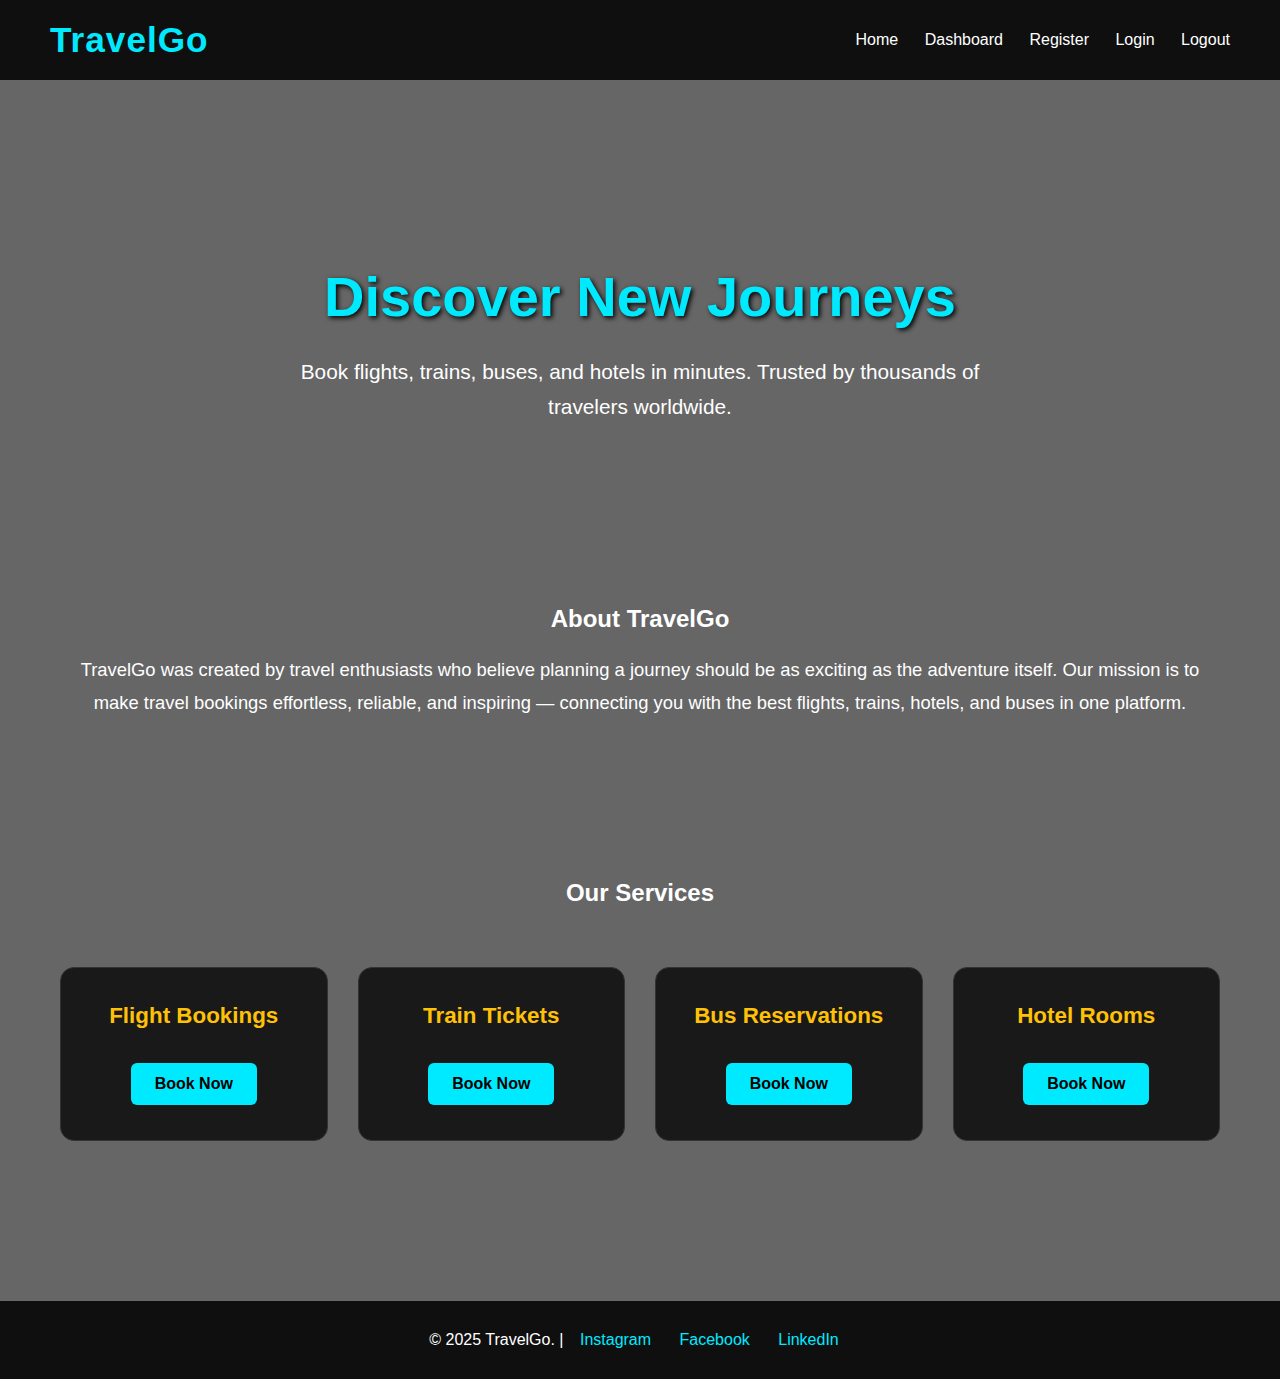
<file: index.html>
<!DOCTYPE html>
<html lang="en">
<head>
  <meta charset="UTF-8">
  <title>TravelGo - Explore the World</title>
  <style>
    * { margin: 0; padding: 0; box-sizing: border-box; }
    body {
  font-family: 'Segoe UI', sans-serif;
  color: #fff;
  background: linear-gradient(rgba(0,0,0,0.6), rgba(0,0,0,0.6)),
              url('https://images.unsplash.com/photo-1501785888041-af3ef285b470?auto=format&fit=crop&w=1600&q=80') no-repeat center center fixed;
  background-size: cover;
  overflow-x: hidden;
}


    nav {
      display: flex;
      justify-content: space-between;
      padding: 20px 50px;
      background: rgba(0, 0, 0, 0.85);
      align-items: center;
    }
    nav h1 {
      font-size: 2.2rem;
      color: #00eaff;
      letter-spacing: 1px;
    }
    nav a {
      color: #fff;
      text-decoration: none;
      margin-left: 22px;
      font-size: 1rem;
      transition: color 0.3s ease;
    }
    nav a:hover {
      color: #ffc107;
    }
    .hero {
      text-align: center;
      padding: 160px 20px 100px;
    }
    .hero h2 {
      font-size: 3.5rem;
      margin-bottom: 25px;
      color: #00eaff;
      text-shadow: 2px 2px 5px #000;
    }
    .hero p {
      font-size: 1.3rem;
      max-width: 750px;
      margin: auto;
      line-height: 1.7;
    }
    section {
      padding: 80px 20px;
      max-width: 1200px;
      margin: auto;
    }
    .about, .features {
      text-align: center;
    }
    .about p {
      font-size: 1.15rem;
      margin-top: 20px;
      line-height: 1.8;
    }
    .cards {
      display: grid;
      grid-template-columns: repeat(auto-fit, minmax(250px, 1fr));
      gap: 30px;
      margin-top: 60px;
    }
    .card {
      background: rgba(0, 0, 0, 0.75);
      padding: 35px;
      border-radius: 14px;
      text-align: center;
      transition: 0.3s;
      border: 1px solid #333;
    }
    .card:hover {
      transform: translateY(-8px);
      box-shadow: 0 8px 18px rgba(0,0,0,0.5);
    }
    .card h3 {
      margin-bottom: 22px;
      color: #ffc107;
      font-size: 1.4rem;
    }
    .card a {
      display: inline-block;
      margin-top: 12px;
      padding: 12px 24px;
      background: #00eaff;
      color: #000;
      text-decoration: none;
      border-radius: 6px;
      font-weight: 600;
      transition: 0.3s;
    }
    .card a:hover {
      background: #ffc107;
      color: #000;
    }
    footer {
      background: rgba(0, 0, 0, 0.85);
      padding: 30px 20px;
      text-align: center;
      margin-top: 80px;
    }
    footer a {
      color: #00eaff;
      text-decoration: none;
      margin: 0 12px;
    }
    footer a:hover {
      color: #ffc107;
    }
    #welcomeUser {
      text-align: right;
      padding: 12px 20px;
      font-size: 1rem;
      color: #ffc107;
    }
  </style>
</head>
<body>

<nav>
  <h1>TravelGo</h1>
  <div>
    <a href="/">Home</a>
    <a href="/dashboard">Dashboard</a>
    <a href="/register">Register</a>
    <a href="/login">Login</a>
    <a href="#" onclick="logoutUser()">Logout</a>
  </div>
</nav>

<div id="welcomeUser"></div>

<div class="hero">
  <h2>Discover New Journeys</h2>
  <p>Book flights, trains, buses, and hotels in minutes. Trusted by thousands of travelers worldwide.</p>
</div>

<section class="about">
  <h2>About TravelGo</h2>
  <p>
    TravelGo was created by travel enthusiasts who believe planning a journey should be as exciting as the adventure itself.
    Our mission is to make travel bookings effortless, reliable, and inspiring — connecting you with the best flights, trains, hotels, and buses in one platform.
  </p>
</section>

<section class="features">
  <h2>Our Services</h2>
  <div class="cards">
    <div class="card">
      <h3>Flight Bookings</h3>
      <a href="/flight">Book Now</a>
    </div>
    <div class="card">
      <h3>Train Tickets</h3>
      <a href="/train">Book Now</a>
    </div>
    <div class="card">
      <h3>Bus Reservations</h3>
      <a href="/bus">Book Now</a>
    </div>
    <div class="card">
      <h3>Hotel Rooms</h3>
      <a href="/hotel">Book Now</a>
    </div>
  </div>
</section>

<footer>
  &copy; 2025 TravelGo. |
  <a href="#">Instagram</a>
  <a href="#">Facebook</a>
  <a href="#">LinkedIn</a>
</footer>

<script>
  const loggedUserData = localStorage.getItem("loggedInUser");
  if (loggedUserData) {
    const user = JSON.parse(loggedUserData);
    document.getElementById("welcomeUser").innerText = Welcome, ${user.name}!;
  }

  function logoutUser() {
    localStorage.removeItem("loggedInUser");
    alert("You have been logged out.");
    window.location.href = "/login";
  }
</script>

</body>
</html>
</file>
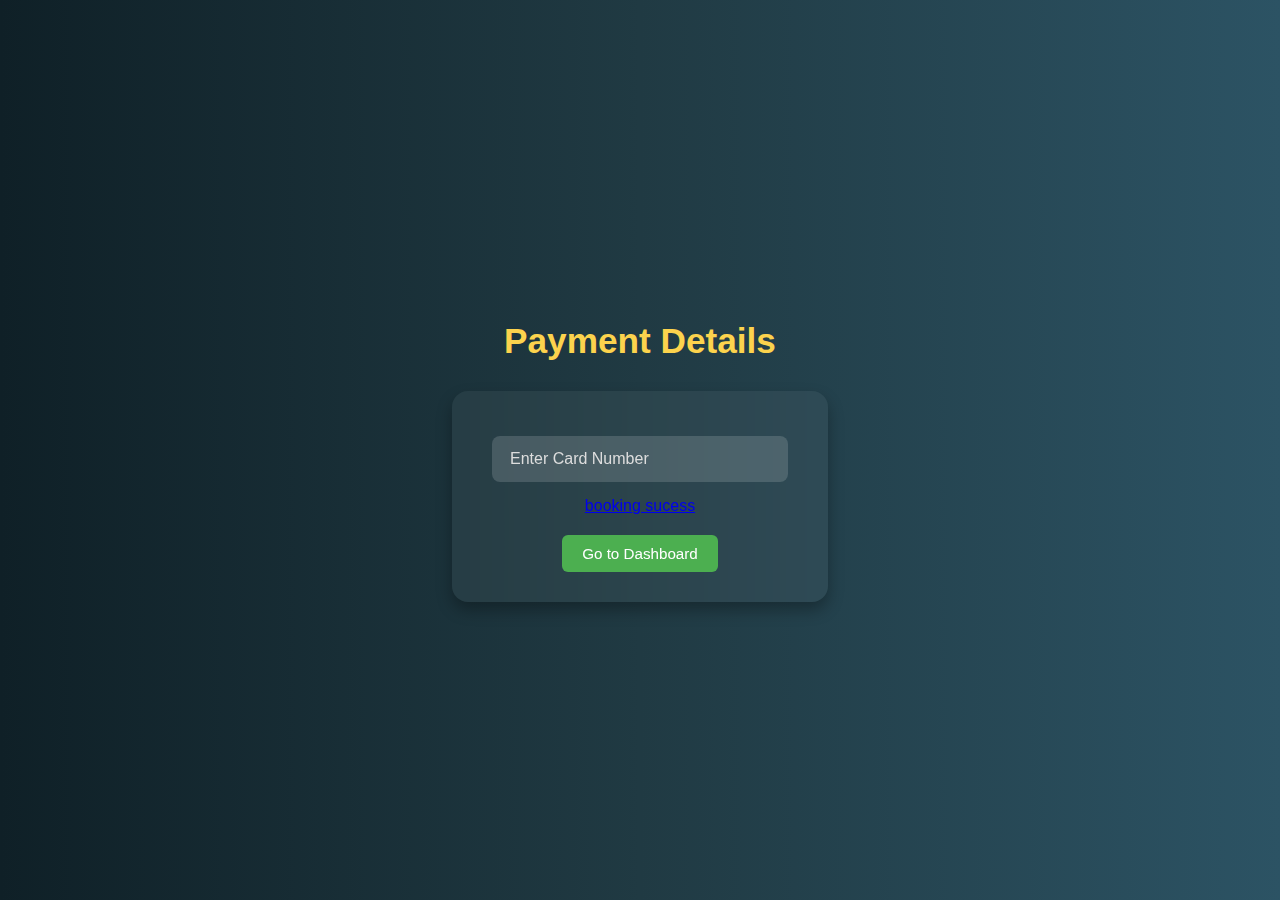
<file: bookingpayment.html>
<!DOCTYPE html>
<html>
<head>
  <title>TravelGo | Payment</title>
  <style>
    body {
      font-family: 'Segoe UI', sans-serif;
      background: linear-gradient(to right, #0f2027, #203a43, #2c5364);
      color: #fff;
      display: flex;
      flex-direction: column;
      align-items: center;
      justify-content: center;
      height: 100vh;
      margin: 0;
    }
    h1 {
      font-size: 2.2rem;
      margin-bottom: 30px;
      color: #fcd34d;
    }
    .payment-form {
      background: rgba(255, 255, 255, 0.05);
      padding: 30px 40px;
      border-radius: 16px;
      box-shadow: 0 8px 16px rgba(0,0,0,0.3);
      backdrop-filter: blur(12px);
      text-align: center;
    }
    input {
      padding: 14px 18px;
      width: 260px;
      margin: 15px 0;
      border: none;
      border-radius: 8px;
      outline: none;
      background: rgba(255,255,255,0.15);
      color: #fff;
      font-size: 1rem;
      transition: 0.3s;
    }
    input::placeholder {
      color: #ddd;
    }
    input:focus {
      background: rgba(255,255,255,0.25);
    }
    button {
      margin-top: 20px;
      padding: 14px 28px;
      background: #fcd34d;
      border: none;
      border-radius: 8px;
      color: #000;
      font-size: 1.1rem;
      cursor: pointer;
      transition: 0.3s;
    }
    button:hover {
      background: #ffe47a;
    }
    .back-btn {
      display: inline-block;
      margin-top: 20px;
      padding: 10px 20px;
      background: #4caf50;
      color: #fff;
      border-radius: 6px;
      text-decoration: none;
      font-size: 0.95rem;
    }
  </style>
</head>
<body>

  <h1>Payment Details</h1>
  <div class="payment-form">
    <input type="text" id="card" placeholder="Enter Card Number"><br>
    <a href="/bookingsuccess">booking sucess</a>
    <br>
    <a class="back-btn" href="dashboard.html">Go to Dashboard</a>
  </div>

  <script>
    function payNow() {
      const card = document.getElementById("card").value;
      if (card.trim() === "") return alert("Please enter a card number.");

      let allBookings = JSON.parse(localStorage.getItem("allBookings")) || [];

      const modules = ["flightBooking", "busBooking", "trainBooking", "hotelBooking"];
      let latestBooking = null;

      for (let key of modules) {
        if (localStorage.getItem(key)) {
          let data = JSON.parse(localStorage.getItem(key));
          let details = "";
          if (key === "flightBooking") details = ${data.flight} | From: ${data.source} To: ${data.destination} | Seats: ${data.seats};
          if (key === "busBooking")    details = ${data.bus} | From: ${data.source} To: ${data.dest} | Seats: ${data.seats};
          if (key === "trainBooking")  details = ${data.train} | From: ${data.source} To: ${data.dest} | Seats: ${data.seats};
          if (key === "hotelBooking")  details = ${data.hotel} | Location: ${data.location} | Room: ${data.room};
          
          allBookings.push({
            type: key.replace("Booking", "").charAt(0).toUpperCase() + key.replace("Booking", "").slice(1),
            details: details
          });

          localStorage.removeItem(key); // clear after adding to bookings
        }
      }

      localStorage.setItem("allBookings", JSON.stringify(allBookings));
      window.location.href = "bookingsuccess.html";
    }
  </script>

</body>
</html>
</file>
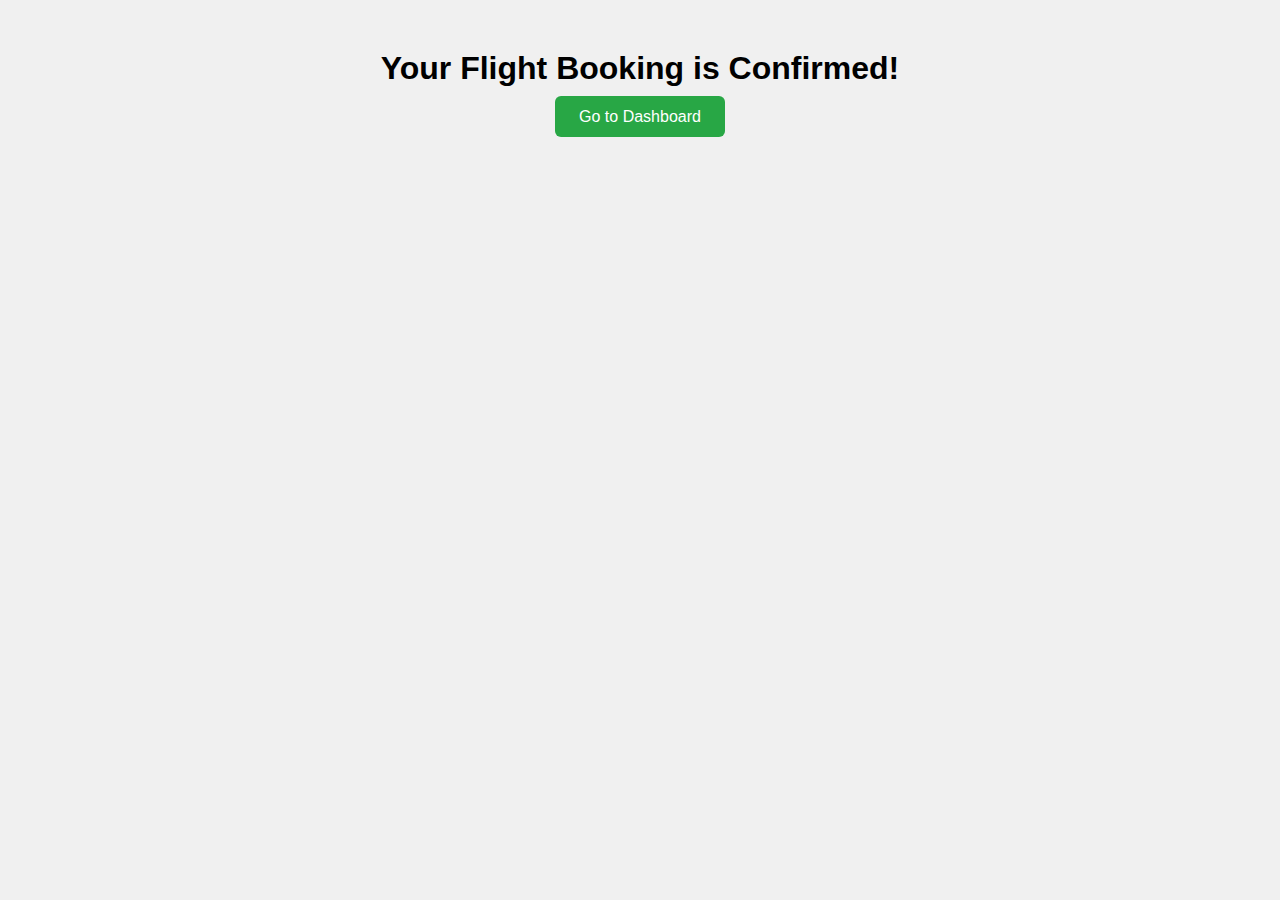
<file: bookingsuccess.html>
<!DOCTYPE html>
<html>
<head>
  <title>Booking Successful | TravelGo</title>
  <style>
    body { font-family: sans-serif; text-align: center; background: #f0f0f0; }
    h1 { margin-top: 50px; }
    a { padding: 12px 24px; background: #28a745; color: white; border-radius: 6px; text-decoration: none; }
  </style>
</head>
<body>
  <h1>Your Flight Booking is Confirmed!</h1>
  <a href="/dashboard">Go to Dashboard</a>
</body>
</html>
</file>
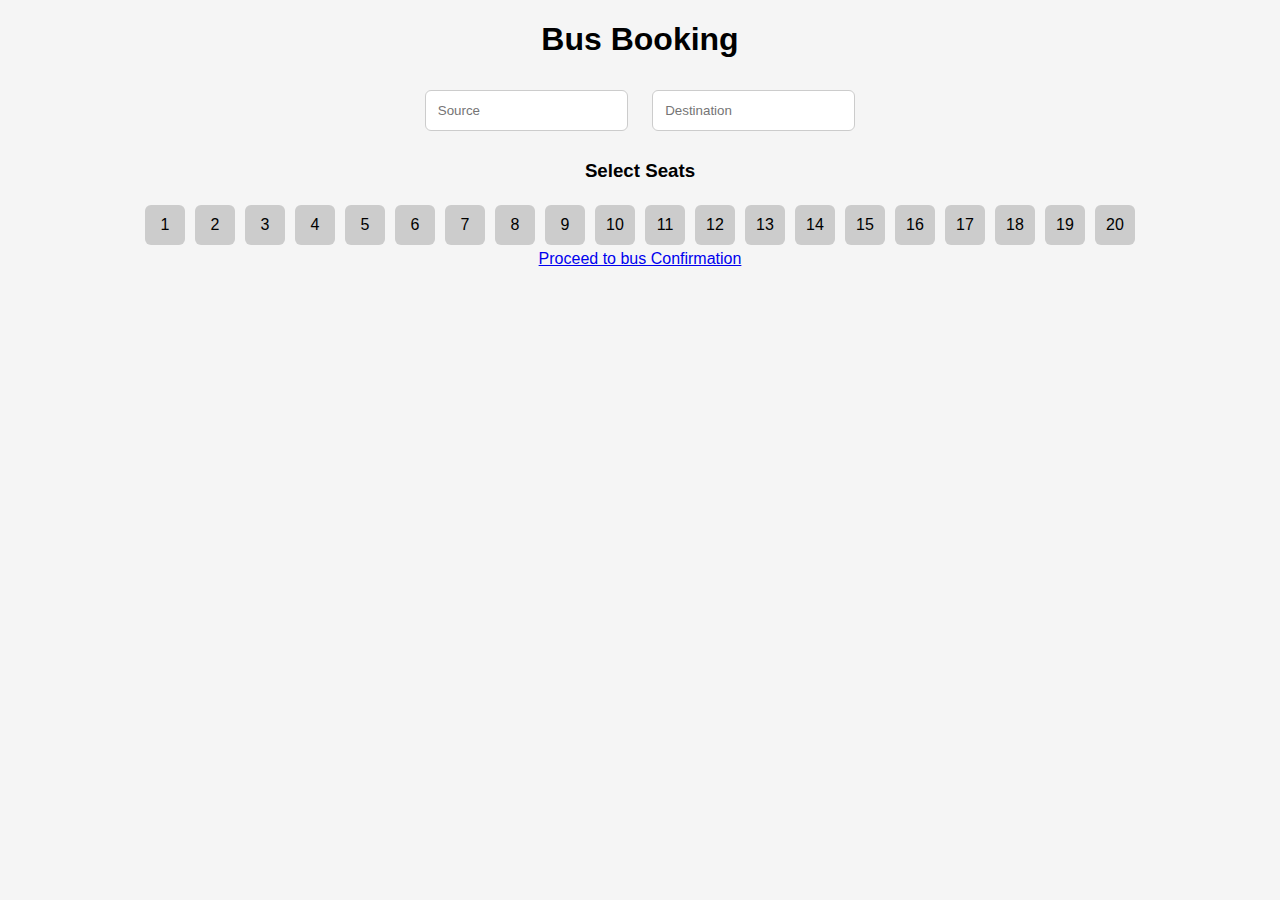
<file: bus.html>
<!DOCTYPE html>
<html>
<head>
  <title>Book Bus | TravelGo</title>
  <style>
    body { font-family: sans-serif; text-align: center; background: #f5f5f5; }
    input, button { margin: 10px; padding: 12px; border-radius: 6px; border: 1px solid #ccc; }
    .seat { display: inline-block; width: 40px; height: 40px; margin: 5px; background: #ccc; line-height: 40px; cursor: pointer; border-radius: 6px; }
    .seat.selected { background: #4caf50; color: #fff; }
  </style>
</head>
<body>
  <h1>Bus Booking</h1>
  <input id="source" placeholder="Source">
  <input id="destination" placeholder="Destination">
  <h3>Select Seats</h3>
  <div id="seats"></div>
  <a href="/confirm_bus_details">Proceed to bus Confirmation</a>


  <script>
    for (let i=1;i<=20;i++){
      let s=document.createElement("div");
      s.className="seat"; s.innerText=i;
      s.onclick=()=>s.classList.toggle("selected");
      document.getElementById("seats").appendChild(s);
    }

    function confirmBus(){
      const source=document.getElementById("source").value;
      const dest=document.getElementById("destination").value;
      const selected=Array.from(document.querySelectorAll(".seat.selected")).map(s=>s.innerText);
      if(!source||!dest||selected.length==0) return alert("Fill all details and select seats");
      localStorage.setItem("busBooking", JSON.stringify({bus:"TravelGo Bus 23",source,dest,seats:selected.join(", ")}));
      window.location.href="confirm_bus_details.html";
    }
  </script>
</body>
</html>
</file>
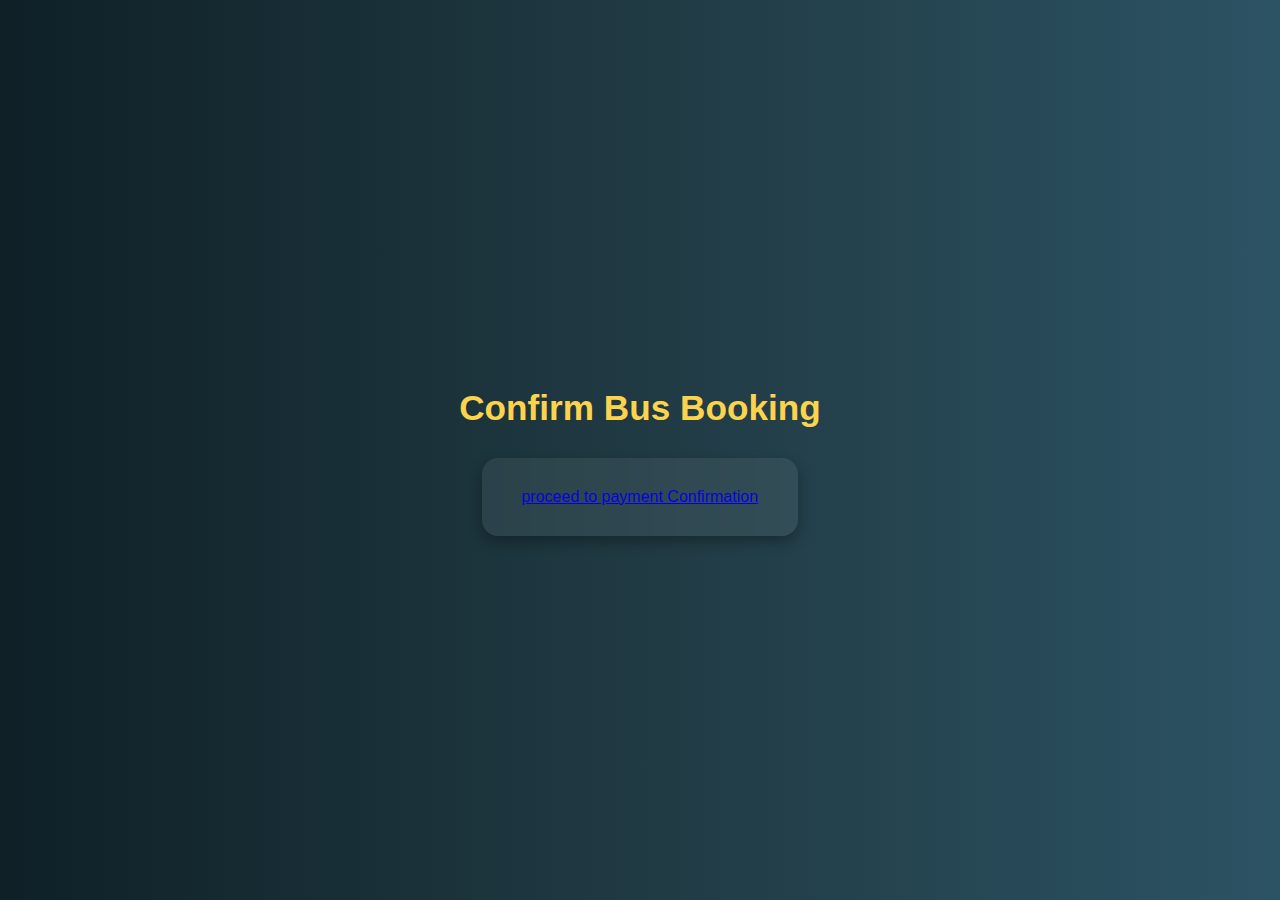
<file: conform_bus_details.html>
<!DOCTYPE html>
<html>
<head>
  <title>Confirm Bus Booking | TravelGo</title>
  <style>
    body { font-family: 'Segoe UI', sans-serif; background: linear-gradient(to right, #0f2027, #203a43, #2c5364); color: #fff; display: flex; flex-direction: column; align-items: center; justify-content: center; height: 100vh; margin: 0; }
    h1 { font-size: 2.2rem; margin-bottom: 30px; color: #fcd34d; }
    .confirmation-box { background: rgba(255,255,255,0.07); padding: 30px 40px; border-radius: 16px; text-align: center; box-shadow: 0 6px 14px rgba(0,0,0,0.3); backdrop-filter: blur(10px); }
    p { font-size: 1.1rem; line-height: 1.6; margin-bottom: 20px; }
    button { padding: 14px 28px; background: #fcd34d; color: #000; border: none; border-radius: 8px; font-size: 1rem; cursor: pointer; transition: 0.3s; }
    button:hover { background: #ffe47a; }
  </style>
</head>
<body>

  <h1>Confirm Bus Booking</h1>
  <div class="confirmation-box">
    <div id="details"></div>
    <a href="/bookingpayment">proceed to payment Confirmation</a>
  </div>

  <script>
    const d = JSON.parse(localStorage.getItem("busBooking"));
    document.getElementById("details").innerHTML = <p><strong>${d.bus}</strong><br>From: ${d.source} → ${d.dest}<br>Seats: ${d.seats}</p>;
    function goPay() { window.location.href = "bookingpayment.html"; }
  </script>

</body>
</html>
</file>
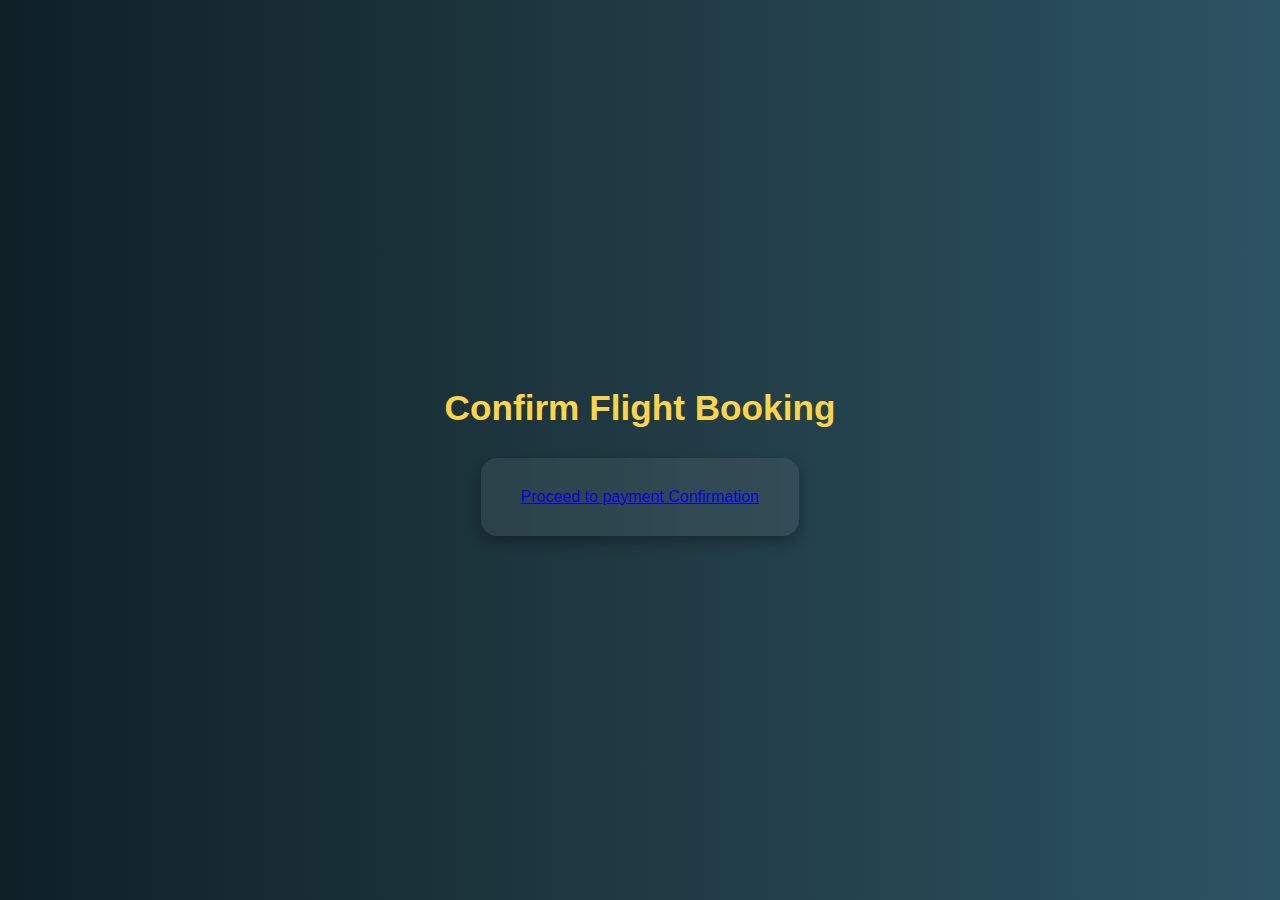
<file: conform_flight_details.html>
<!DOCTYPE html>
<html>
<head>
  <title>Confirm Flight Booking | TravelGo</title>
  <style>
    body {
      font-family: 'Segoe UI', sans-serif;
      background: linear-gradient(to right, #0f2027, #203a43, #2c5364);
      color: #fff;
      display: flex;
      flex-direction: column;
      align-items: center;
      justify-content: center;
      height: 100vh;
      margin: 0;
    }
    h1 {
      font-size: 2.2rem;
      margin-bottom: 30px;
      color: #fcd34d;
    }
    .confirmation-box {
      background: rgba(255,255,255,0.07);
      padding: 30px 40px;
      border-radius: 16px;
      text-align: center;
      box-shadow: 0 6px 14px rgba(0,0,0,0.3);
      backdrop-filter: blur(10px);
    }
    p {
      font-size: 1.1rem;
      line-height: 1.6;
      margin-bottom: 20px;
    }
    button {
      padding: 14px 28px;
      background: #fcd34d;
      color: #000;
      border: none;
      border-radius: 8px;
      font-size: 1rem;
      cursor: pointer;
      transition: 0.3s;
    }
    button:hover {
      background: #ffe47a;
    }
  </style>
</head>
<body>

  <h1>Confirm Flight Booking</h1>
  <div class="confirmation-box">
    <div id="details"></div>
    <a href="/bookingpayment">Proceed to payment Confirmation</a>

  </div>

  <script>
    const d = JSON.parse(localStorage.getItem("flightBooking"));
    document.getElementById("details").innerHTML = `
      <p><strong>${d.flight}</strong><br>
      From: ${d.source} → ${d.destination}<br>
      Seats: ${d.seats}</p>
    `;
    function goPay() {
      window.location.href = "bookingpayment.html";
    }
  </script>

</body>
</html>
</file>
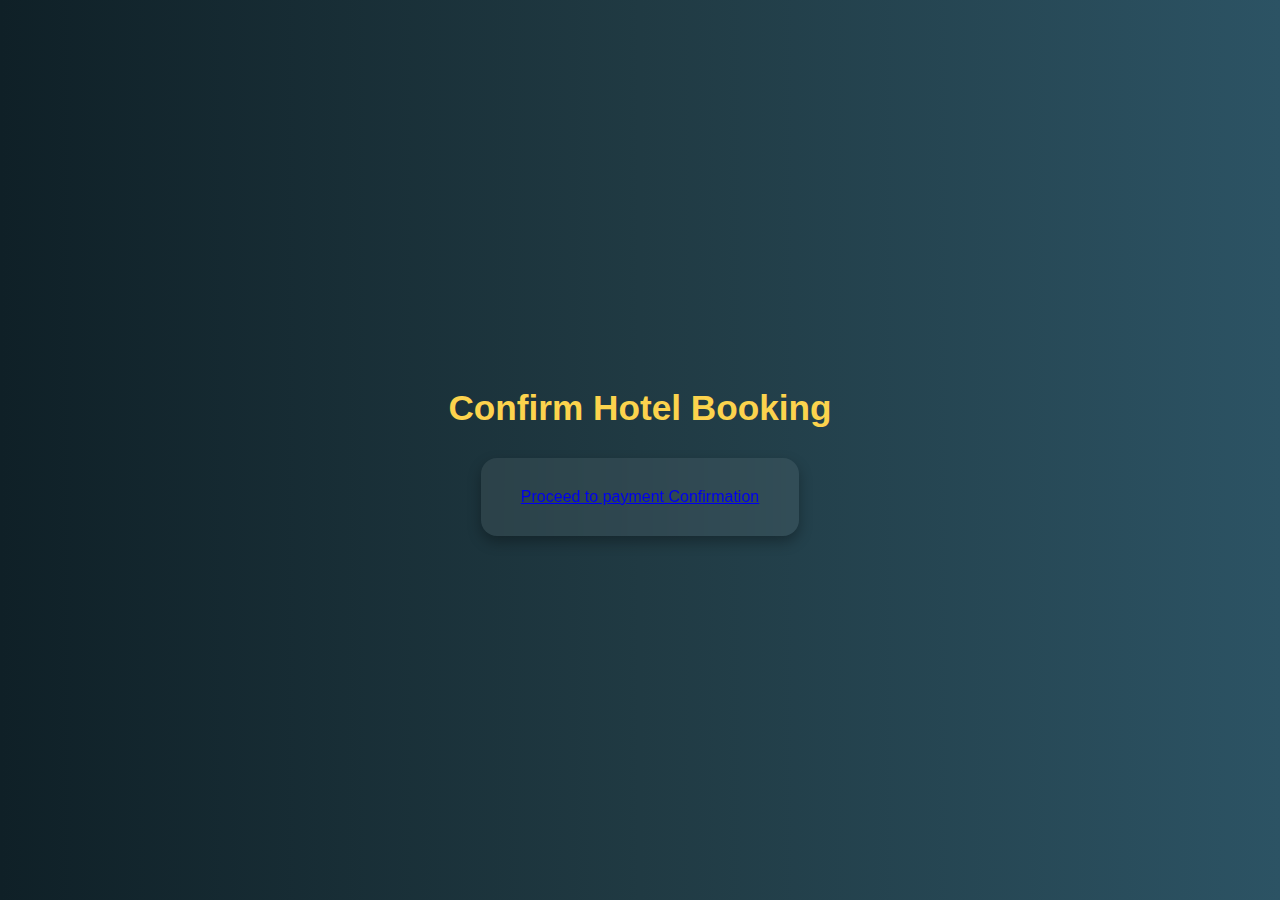
<file: conform_hotel_details.html>
<!DOCTYPE html>
<html>
<head>
  <title>Confirm Hotel Booking | TravelGo</title>
  <style>
    body { font-family: 'Segoe UI', sans-serif; background: linear-gradient(to right, #0f2027, #203a43, #2c5364); color: #fff; display: flex; flex-direction: column; align-items: center; justify-content: center; height: 100vh; margin: 0; }
    h1 { font-size: 2.2rem; margin-bottom: 30px; color: #fcd34d; }
    .confirmation-box { background: rgba(255,255,255,0.07); padding: 30px 40px; border-radius: 16px; text-align: center; box-shadow: 0 6px 14px rgba(0,0,0,0.3); backdrop-filter: blur(10px); }
    p { font-size: 1.1rem; line-height: 1.6; margin-bottom: 20px; }
    button { padding: 14px 28px; background: #fcd34d; color: #000; border: none; border-radius: 8px; font-size: 1rem; cursor: pointer; transition: 0.3s; }
    button:hover { background: #ffe47a; }
  </style>
</head>
<body>

  <h1>Confirm Hotel Booking</h1>
  <div class="confirmation-box">
    <div id="details"></div>
    <a href="/bookingpayment">Proceed to payment Confirmation</a>

  </div>

  <script>
    const d = JSON.parse(localStorage.getItem("hotelBooking"));
    document.getElementById("details").innerHTML = <p><strong>${d.hotel}</strong><br>Location: ${d.location}<br>Room: ${d.room}</p>;
    function goPay() { window.location.href = "bookingpayment.html"; }
  </script>

</body>
</html>
</file>
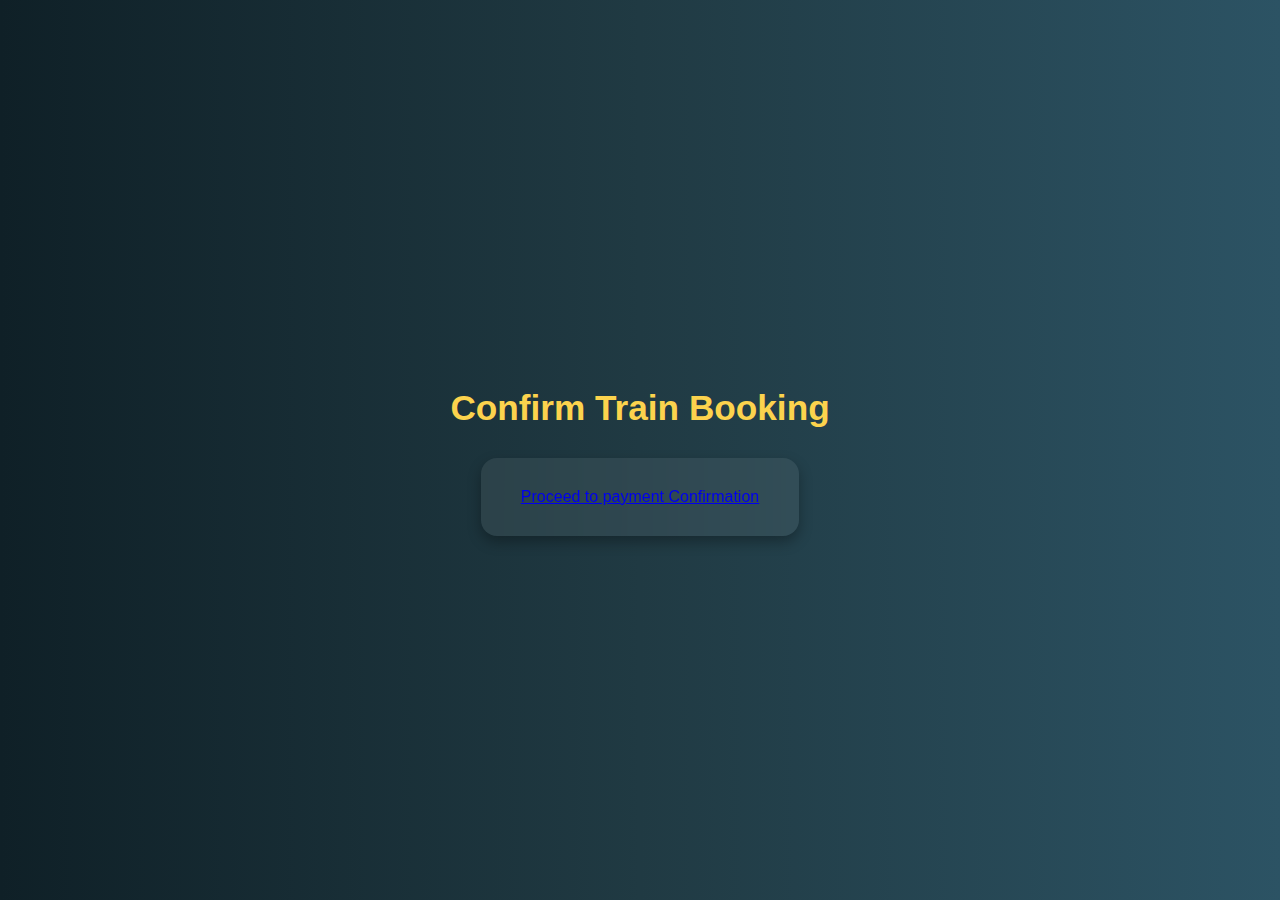
<file: conform_train_details.html>
<!DOCTYPE html>
<html>
<head>
  <title>Confirm Train Booking | TravelGo</title>
  <style>
    body { font-family: 'Segoe UI', sans-serif; background: linear-gradient(to right, #0f2027, #203a43, #2c5364); color: #fff; display: flex; flex-direction: column; align-items: center; justify-content: center; height: 100vh; margin: 0; }
    h1 { font-size: 2.2rem; margin-bottom: 30px; color: #fcd34d; }
    .confirmation-box { background: rgba(255,255,255,0.07); padding: 30px 40px; border-radius: 16px; text-align: center; box-shadow: 0 6px 14px rgba(0,0,0,0.3); backdrop-filter: blur(10px); }
    p { font-size: 1.1rem; line-height: 1.6; margin-bottom: 20px; }
    button { padding: 14px 28px; background: #fcd34d; color: #000; border: none; border-radius: 8px; font-size: 1rem; cursor: pointer; transition: 0.3s; }
    button:hover { background: #ffe47a; }
  </style>
</head>
<body>

  <h1>Confirm Train Booking</h1>
  <div class="confirmation-box">
    <div id="details"></div>
    <a href="/bookingpayment">Proceed to payment Confirmation</a>

  </div>

  <script>
    const d = JSON.parse(localStorage.getItem("trainBooking"));
    document.getElementById("details").innerHTML = <p><strong>${d.train}</strong><br>From: ${d.source} → ${d.dest}<br>Seats: ${d.seats}</p>;
    function goPay() { window.location.href = "bookingpayment.html"; }
  </script>

</body>
</html>
</file>
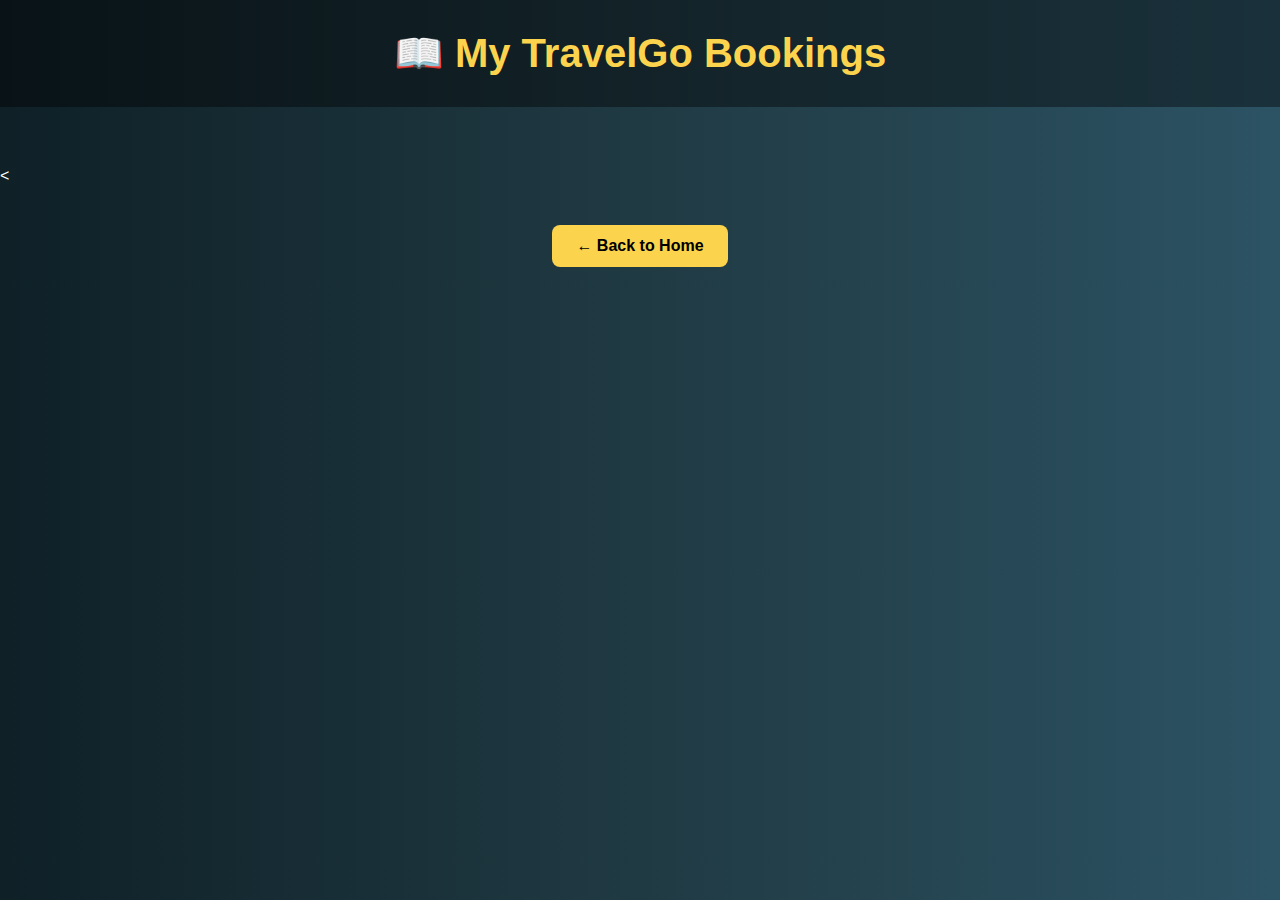
<file: dashboard.html>
<!DOCTYPE html>
<html>
<head>
  <title>TravelGo | My Bookings</title>
  <style>
    body {
      font-family: 'Segoe UI', sans-serif;
      background: linear-gradient(to right, #0f2027, #203a43, #2c5364);
      color: #fff;
      margin: 0;
      padding: 0;
    }
    h1 {
      text-align: center;
      padding: 30px;
      font-size: 2.5rem;
      color: #fcd34d;
      background: rgba(0,0,0,0.4);
      margin: 0;
    }
    .bookings-container {
      display: flex;
      flex-wrap: wrap;
      justify-content: center;
      padding: 30px;
      gap: 20px;
    }
    .booking-card {
      background: rgba(255, 255, 255, 0.08);
      border-radius: 14px;
      padding: 20px;
      width: 300px;
      box-shadow: 0 4px 8px rgba(0,0,0,0.2);
      transition: 0.3s;
      backdrop-filter: blur(8px);
    }
    .booking-card:hover {
      transform: translateY(-5px);
    }
    .booking-card h3 {
      margin-top: 0;
      color: #fcd34d;
    }
    .booking-card p {
      font-size: 1rem;
      line-height: 1.5;
      margin: 10px 0;
    }
    .empty-message {
      text-align: center;
      font-size: 1.4rem;
      padding: 40px;
      color: #fff;
    }
    .back-btn {
      display: inline-block;
      margin: 20px auto;
      padding: 12px 24px;
      background: #fcd34d;
      color: #000;
      border: none;
      border-radius: 8px;
      text-decoration: none;
      font-weight: bold;
    }
    .cancel-btn {
      margin-top: 10px;
      padding: 8px 14px;
      background: crimson;
      color: #fff;
      border: none;
      border-radius: 6px;
      cursor: pointer;
    }
    .cancel-btn:hover {
      background: darkred;
    }
  </style>
</head>
<body>

  <h1>📖 My TravelGo Bookings</h1>

  <div class="bookings-container" id="bookings"></div>

  <<div style="text-align:center; margin-top:20px;">
  <a href="/" class="back-btn">← Back to Home</a>
</div>


  <script>
    let bookings = JSON.parse(localStorage.getItem("allBookings")) || [];
    const bookingsDiv = document.getElementById("bookings");

    // Filter out cancelled bookings
    const activeBookings = bookings.filter(b => b.status !== "Cancelled");

    if (activeBookings.length === 0) {
      bookingsDiv.innerHTML = <div class="empty-message">You don't have any active bookings.</div>;
    } else {
      activeBookings.forEach((b, index) => {
        const div = document.createElement("div");
        div.className = "booking-card";

        div.innerHTML = `
          <h3>${b.type} Booking</h3>
          <p>${b.details}</p>
          <button class="cancel-btn" onclick="cancelBooking('${b.details}', '${b.type}')">Cancel Booking</button>
        `;

        bookingsDiv.appendChild(div);
      });
    }

    function cancelBooking(details, type) {
      // Find and remove booking from the array
      bookings = bookings.filter(b => !(b.details === details && b.type === type));
      localStorage.setItem("allBookings", JSON.stringify(bookings));
      alert('Booking cancelled successfully.');
      location.reload();
    }
  </script>

</body>
</html>
</file>
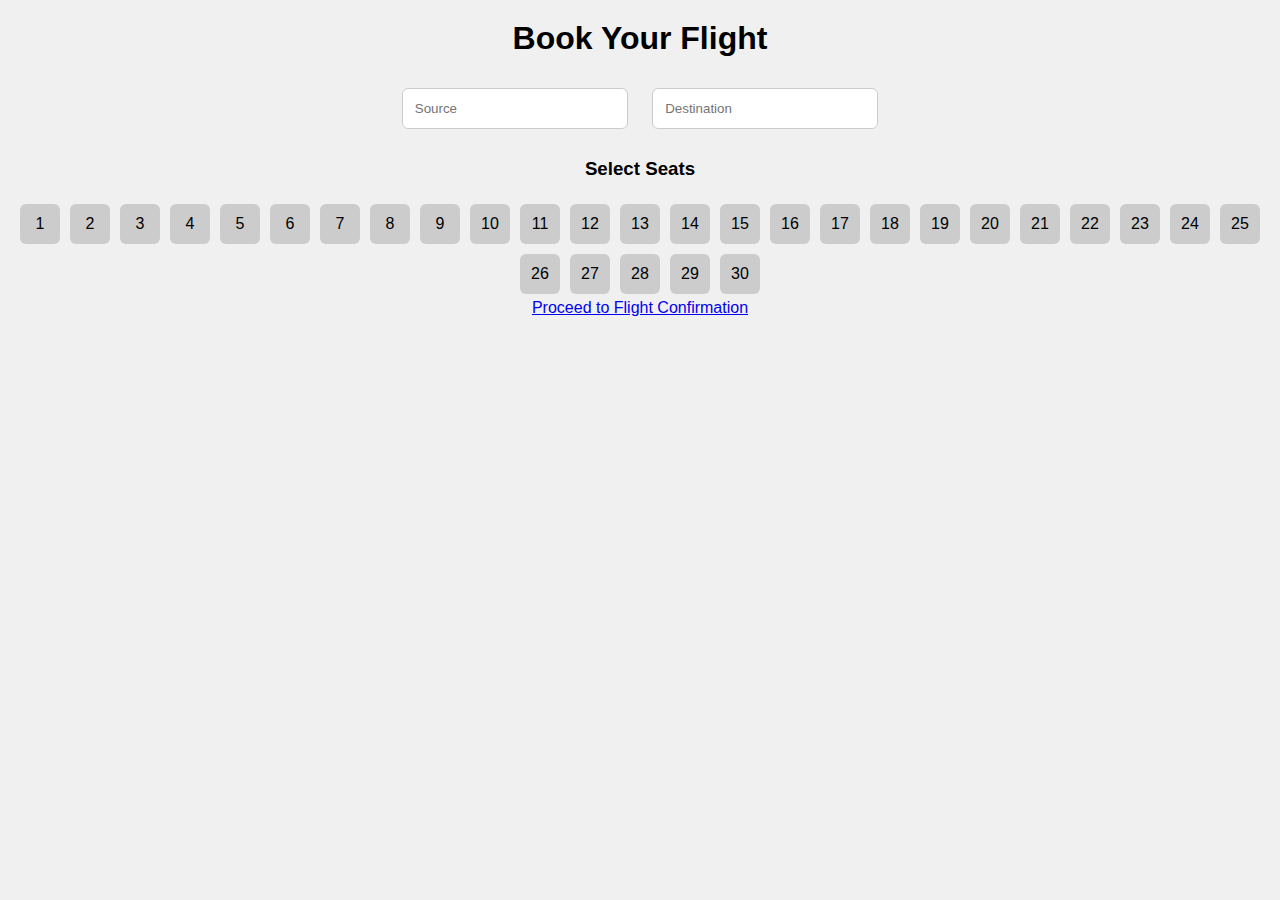
<file: flight.html>
<!DOCTYPE html>
<html>
<head>
  <title>Book Flight | TravelGo</title>
  <style>
    body { font-family: sans-serif; text-align: center; background: #f0f0f0; }
    h1 { margin-top: 20px; }
    input, select, button { margin: 10px; padding: 12px; border-radius: 6px; border: 1px solid #ccc; width: 200px; }
    .seat { display: inline-block; width: 40px; height: 40px; margin: 5px; background: #ccc; line-height: 40px; cursor: pointer; border-radius: 6px; }
    .seat.selected { background: #4caf50; color: white; }
    .seat.occupied { background: #e53935; color: white; cursor: not-allowed; }
    button { background: #007BFF; color: white; border: none; }
  </style>
</head>
<body>
  <h1>Book Your Flight</h1>
  <input type="text" id="source" placeholder="Source">
  <input type="text" id="destination" placeholder="Destination">
  <h3>Select Seats</h3>
  <div id="seats"></div>
<a href="/confirm_flight_details">Proceed to Flight Confirmation</a>

  <script>
    const seatsDiv = document.getElementById("seats");
    for (let i = 1; i <= 30; i++) {
      let seat = document.createElement("div");
      seat.className = "seat";
      seat.innerText = i;
      seat.onclick = () => {
        if (!seat.classList.contains("occupied")) seat.classList.toggle("selected");
      };
      seatsDiv.appendChild(seat);
    }

    function proceed() {
      const source = document.getElementById("source").value;
      const destination = document.getElementById("destination").value;
      if (source === "" || destination === "") return alert("Enter source and destination.");
      const selected = document.querySelectorAll(".seat.selected");
      if (selected.length === 0) return alert("Select at least one seat.");
      let seatNumbers = Array.from(selected).map(s => s.innerText).join(", ");
      localStorage.setItem("flightBooking", JSON.stringify({
        flight: "TravelGo Air 305",
        source, destination, seats: seatNumbers
      }));
      window.location.href = "confirm_flight_details.html";
    }
  </script>
</body>
</html>
</file>
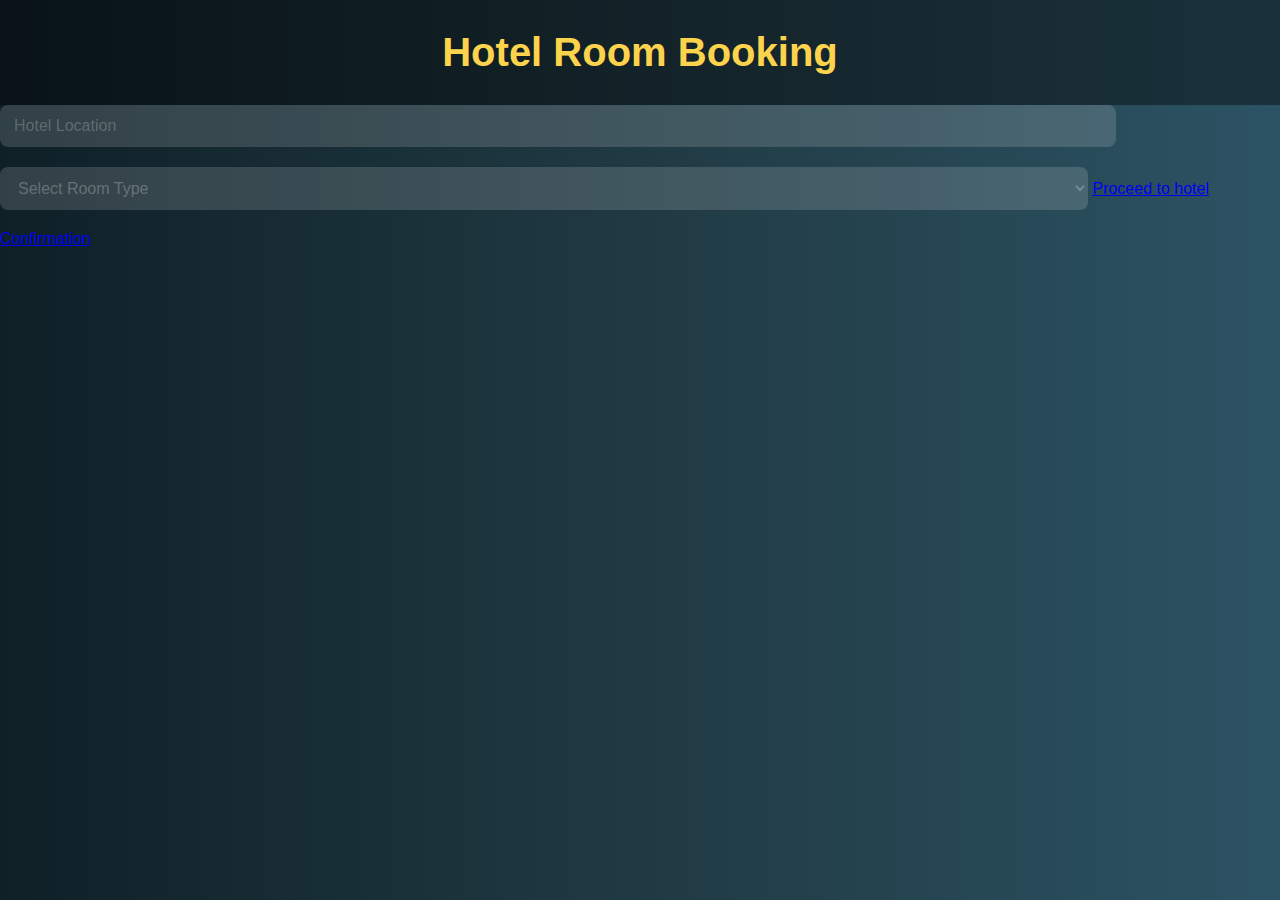
<file: hotel.html>
<!DOCTYPE html>
<html>
<head>
  <title>Hotel Booking</title>
  <style>
  body {
    font-family: 'Segoe UI', sans-serif;
    background: linear-gradient(to right, #0f2027, #203a43, #2c5364);
    color: #ffffff65;
    margin: 0;
    padding: 0;
  }
  h1 {
    text-align: center;
    padding: 30px;
    font-size: 2.5rem;
    color: #fcd34d;
    background: rgba(0,0,0,0.4);
    margin: 0;
  }
  form {
    background: rgba(255, 255, 255, 0.06);
    max-width: 400px;
    margin: 50px auto;
    padding: 30px;
    border-radius: 16px;
    box-shadow: 0 6px 16px rgba(0,0,0,0.3);
    backdrop-filter: blur(10px);
    text-align: center;
  }
  label {
    display: block;
    margin: 16px 0 6px;
    font-size: 1rem;
  }
  input, select {
    padding: 12px 14px;
    width: 85%;
    border: none;
    border-radius: 8px;
    background: rgba(255,255,255,0.15);
    color: #ffffff40;
    outline: none;
    margin-bottom: 20px;
    font-size: 1rem;
  }
  input::placeholder {
    color: #dddddd46;
  }
  input:focus, select:focus {
    background: rgba(255,255,255,0.25);
  }
  button {
    padding: 14px 28px;
    background: #fcd34d;
    color: #000;
    border: none;
    border-radius: 8px;
    font-size: 1rem;
    cursor: pointer;
    transition: 0.3s;
  }
  button:hover {
    background: #ffe47a;
  }
  .back-btn {
    display: inline-block;
    margin-top: 20px;
    padding: 10px 20px;
    background: #4caf50;
    color: #ffffff;
    border-radius: 6px;
    text-decoration: none;
    font-size: 0.95rem;
  }
</style>
</head>
<body>
  <h1>Hotel Room Booking</h1>
  <input id="location" placeholder="Hotel Location">
  <select id="roomType">
    <option value="">Select Room Type</option>
    <option>Deluxe</option>
    <option>Suite</option>
    <option>Economy</option>
  </select>
  <a href="/confirm_hotel_details">Proceed to hotel Confirmation</a>

  <script>
    function confirmHotel(){
      const location=document.getElementById("location").value;
      const room=document.getElementById("roomType").value;
      if(!location||!room) return alert("Fill details");
      localStorage.setItem("hotelBooking", JSON.stringify({hotel:"TravelGo Inn",location,room}));
      window.location.href="confirm_hotel_details.html";
    }
  </script>
</body>
</html>
</file>
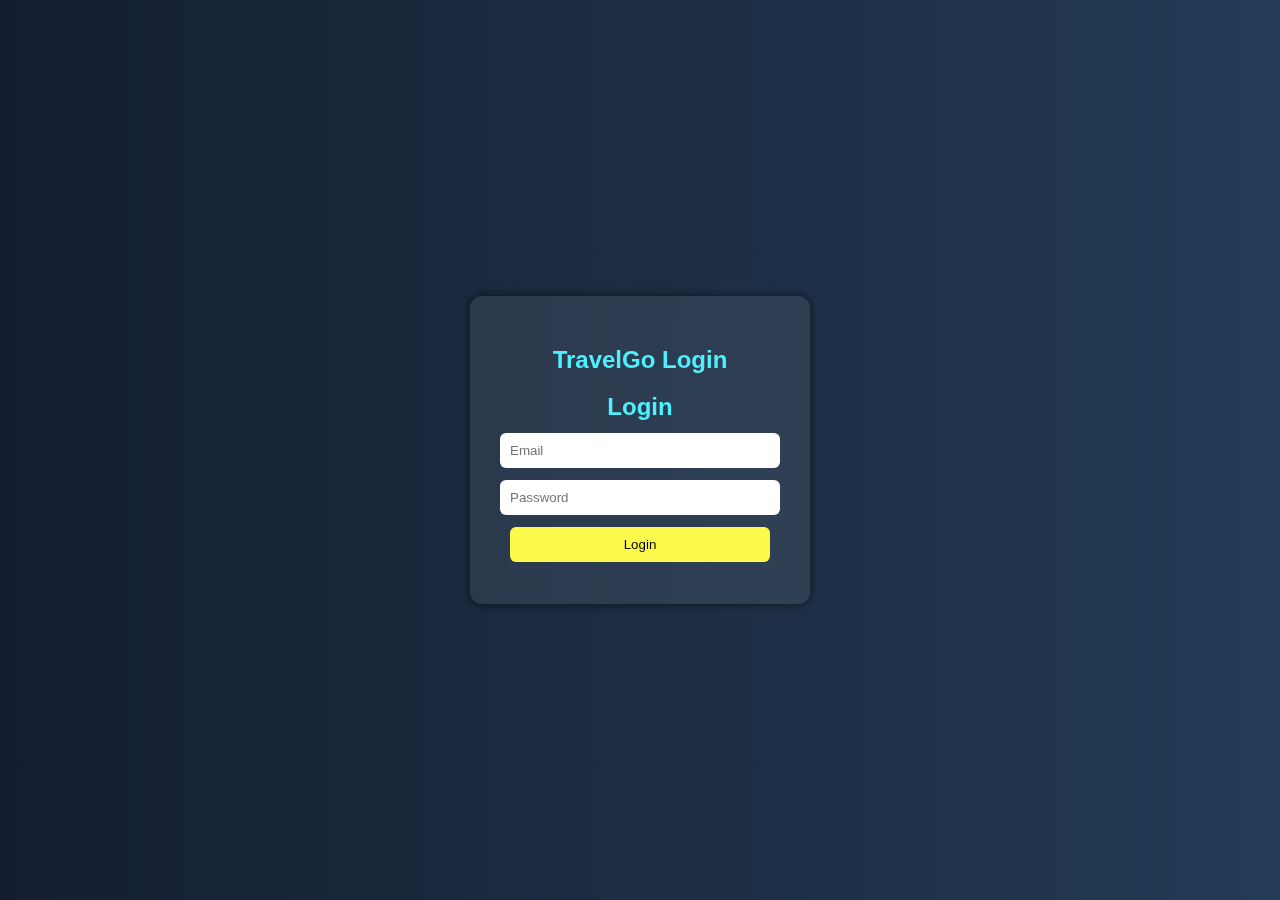
<file: login.html>
<!DOCTYPE html>
<html>
<head>
  <title>TravelGo | Login</title>
  <style>
    body {
      margin: 0;
      padding: 0;
      font-family: 'Segoe UI', sans-serif;
      background: linear-gradient(to right, #141e30, #243b55);
      color: #fff;
      display: flex;
      justify-content: center;
      align-items: center;
      height: 100vh;
    }
    .login-box {
      background: rgba(255,255,255,0.08);
      padding: 30px;
      border-radius: 12px;
      box-shadow: 0 0 8px rgba(0,0,0,0.6);
      backdrop-filter: blur(10px);
    }
    .login-box h2 {
      text-align: center;
      color: #4df0fc;
      margin-bottom: 10px;
    }
    #welcomeMessage {
      text-align: center;
      margin-bottom: 15px;
      color: #aeea00;
      font-weight: bold;
    }
    input, button {
      display: block;
      width: 260px;
      margin: 12px auto;
      padding: 10px;
      border: none;
      border-radius: 6px;
    }
    input {
      background: #fff;
      color: #000;
    }
    button {
      background: #fcf94d;
      color: #000;
      cursor: pointer;
    }
    button:hover {
      background: #eaae08;
    }
  </style>
</head>
<body>

<div class="login-box">
  <h2> TravelGo Login</h2>
  <div id="welcomeMessage"></div>
  <h2>Login</h2>
<form action="/login" method="post">
  <input type="email" name="email" placeholder="Email" required>
  <input type="password" name="password" placeholder="Password" required>
  <button type="submit">Login</button>
</form>
</div>

<script>
// Show welcome message for latest registered user
const latestName = localStorage.getItem("latestRegisteredUser");
if (latestName) {
  document.getElementById("welcomeMessage").innerText = Welcome, ${latestName}! Please login.;
  localStorage.removeItem("latestRegisteredUser");
}

function loginUser() {
  const email = document.getElementById("loginEmail").value;
  const password = document.getElementById("loginPassword").value;

  const users = JSON.parse(localStorage.getItem("users")) || [];
  const found = users.find(u => u.email === email && u.password === password);

  if (found) {
    localStorage.setItem("loggedInUser", JSON.stringify(found));
    alert("Login Successful!");
    window.location.href = "index.html";
  } else {
    alert("Incorrect email or password.");
  }
}
</script>

</body>
</html>
</file>
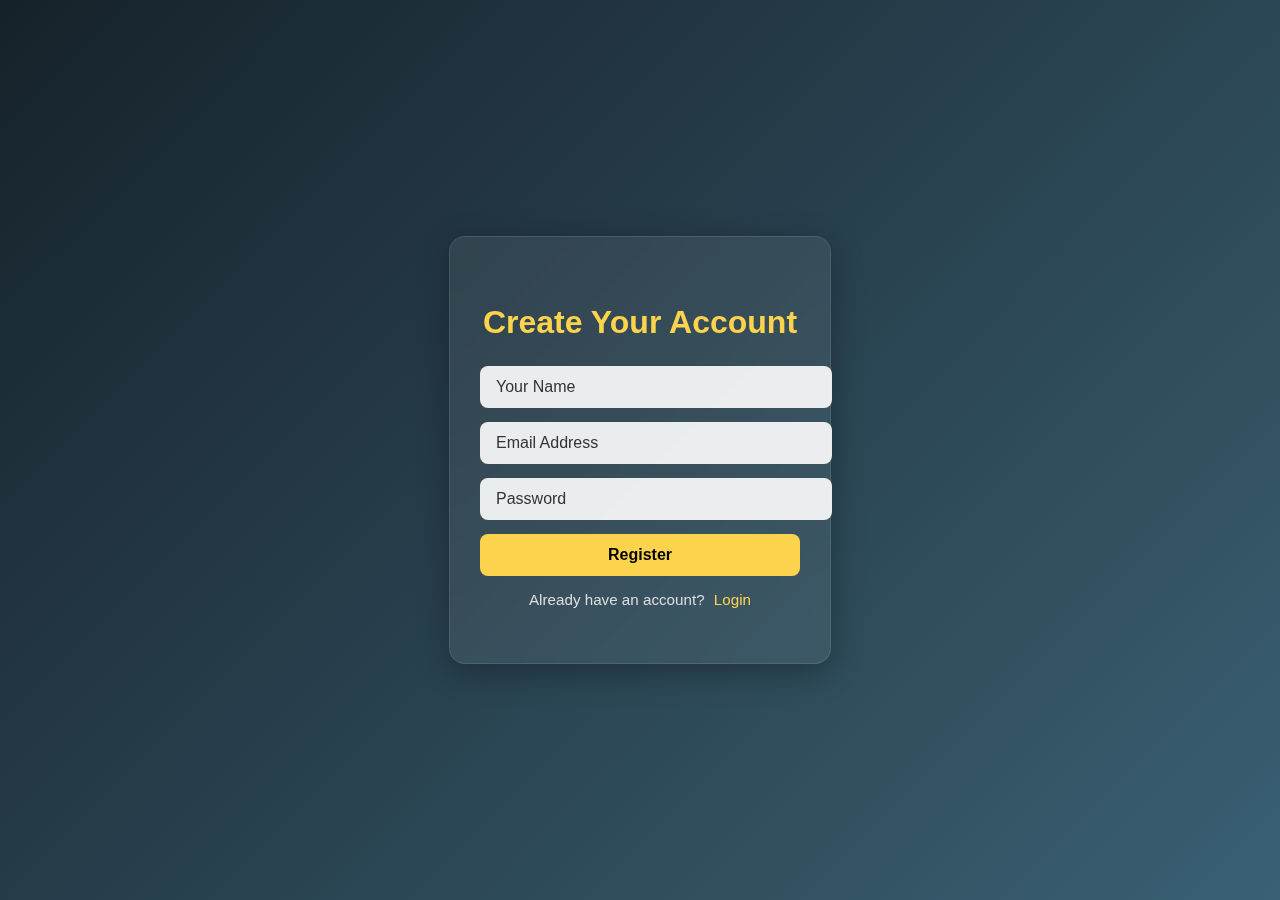
<file: register.html>
<!DOCTYPE html>
<html>
<head>
  <title>TravelGo | Register</title>
  <style>
    body {
      margin: 0;
      padding: 0;
      font-family: 'Segoe UI', sans-serif;
      background: linear-gradient(135deg, #16222A, #3A6073);
      display: flex;
      justify-content: center;
      align-items: center;
      height: 100vh;
      color: #fff;
    }

    .register-box {
      background: rgba(255, 255, 255, 0.07);
      border: 1px solid rgba(255, 255, 255, 0.1);
      padding: 40px 30px;
      border-radius: 16px;
      box-shadow: 0 8px 32px rgba(0,0,0,0.3);
      backdrop-filter: blur(12px);
      text-align: center;
      width: 320px;
      transition: all 0.3s ease;
    }

    .register-box:hover {
      transform: translateY(-5px);
      box-shadow: 0 12px 40px rgba(0,0,0,0.5);
    }

    .register-box h2 {
      color: #fcd34d;
      margin-bottom: 25px;
      font-size: 2rem;
    }

    .register-box input, .register-box button {
      display: block;
      width: 100%;
      padding: 12px 16px;
      margin: 14px 0;
      border: none;
      border-radius: 8px;
      font-size: 1rem;
      outline: none;
    }

    .register-box input {
      background: rgba(255,255,255,0.9);
      color: #000;
    }

    .register-box input::placeholder {
      color: #333;
    }

    .register-box button {
      background: #fcd34d;
      color: #000;
      font-weight: 600;
      cursor: pointer;
      transition: background 0.3s ease;
    }

    .register-box button:hover {
      background: #eab308;
    }

    .register-box p {
      margin-top: 15px;
      font-size: 0.95rem;
      color: #ddd;
    }

    .register-box p a {
      color: #fcd34d;
      text-decoration: none;
      margin-left: 5px;
    }
  </style>
</head>
<body>

<div class="register-box">
  <h2>Create Your Account</h2>
  <form action="/register" method="post">
    <input type="text" name="name" placeholder="Your Name" required>
    <input type="email" name="email" placeholder="Email Address" required>
    <input type="password" name="password" placeholder="Password" required>
    <button type="submit">Register</button>
  </form>
  <p>Already have an account? <a href="/login">Login</a></p>
</div>

</body>
</html>
</file>
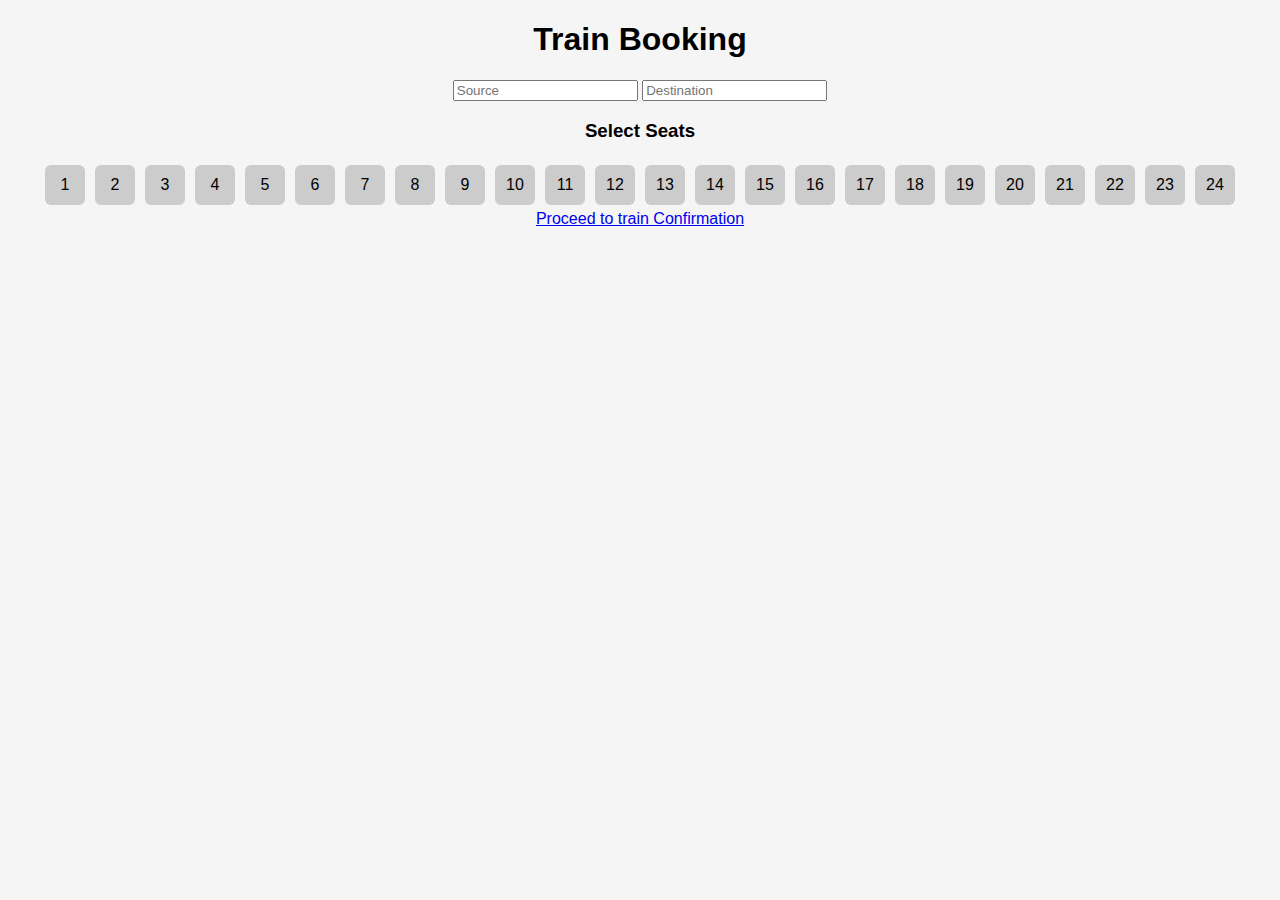
<file: train.html>
<!DOCTYPE html>
<html>
<head>
  <title>Train Booking</title>
  <style>
    body { font-family:sans-serif; text-align:center; background:#f5f5f5; }
    .seat{display:inline-block;width:40px;height:40px;margin:5px;background:#ccc;line-height:40px;cursor:pointer;border-radius:6px;}
    .seat.selected{background:#4caf50;color:#fff;}
  </style>
</head>
<body>
  <h1>Train Booking</h1>
  <input id="source" placeholder="Source">
  <input id="destination" placeholder="Destination">
  <h3>Select Seats</h3>
  <div id="seats"></div>
  <a href="/confirm_train_details">Proceed to train Confirmation</a>

  <script>
    for (let i=1;i<=24;i++){
      let s=document.createElement("div");
      s.className="seat"; s.innerText=i;
      s.onclick=()=>s.classList.toggle("selected");
      document.getElementById("seats").appendChild(s);
    }
    function confirmTrain(){
      const source=document.getElementById("source").value;
      const dest=document.getElementById("destination").value;
      const selected=Array.from(document.querySelectorAll(".seat.selected")).map(s=>s.innerText);
      if(!source||!dest||selected.length==0) return alert("Fill details and select seats");
      localStorage.setItem("trainBooking", JSON.stringify({train:"TravelGo Express",source,dest,seats:selected.join(", ")}));
      window.location.href="confirm_train_details.html";
    }
  </script>
</body>
</html>
</file>
